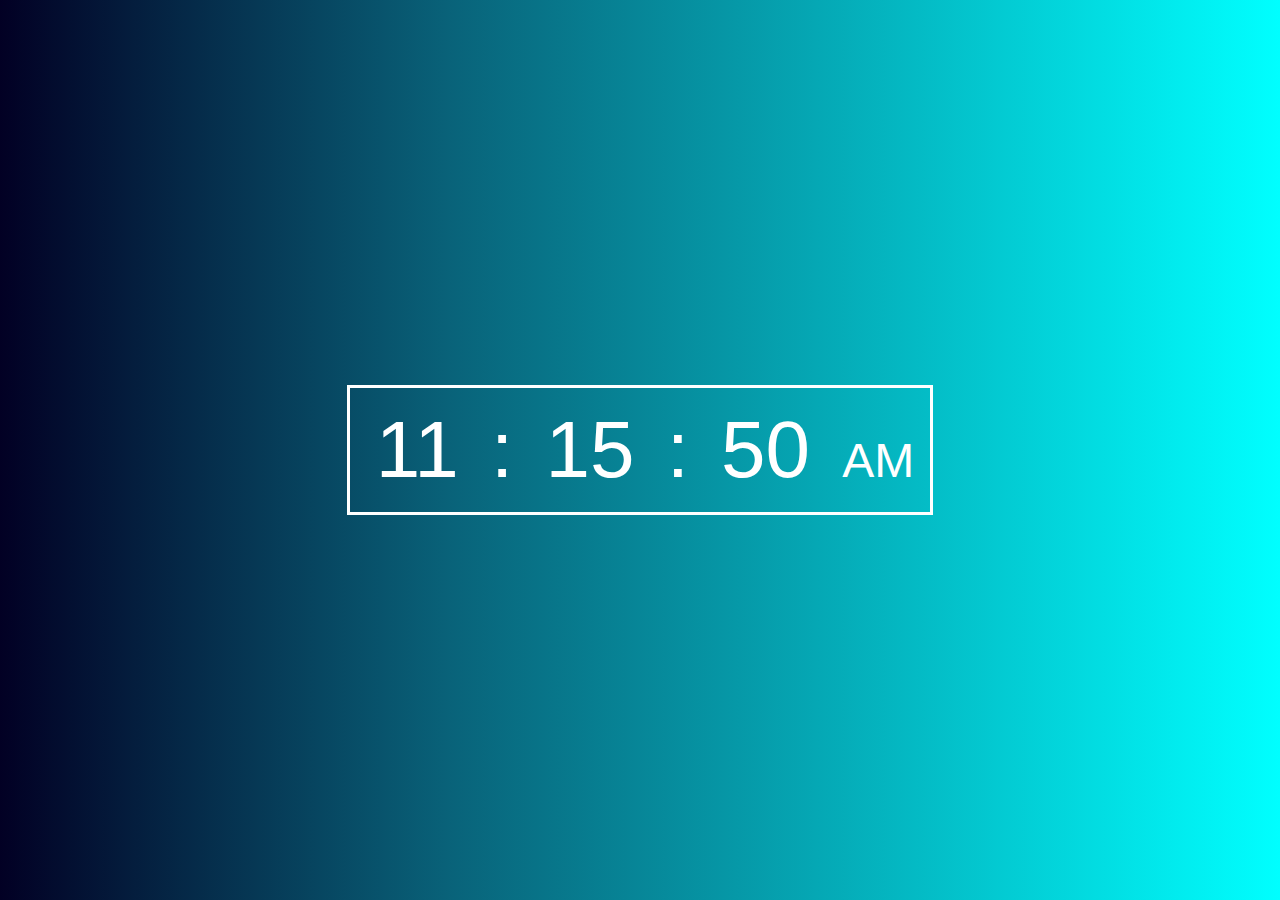
<file: digitalclock/index.html>
<!DOCTYPE html>
<html lang="en">
<head>
    <meta charset="UTF-8">
    <meta name="viewport" content="width=device-width, initial-scale=1.0">
    <title>Digital Clock</title>
    <link rel="stylesheet" href="style.css">
</head>
<body>
    <div class="container">
        <div id="wrapper">
            <span id="hours">0</span>
            <span>:</span>
             <span id="mins">00</span>
             <span>:</span>
              <span id="seconds">00</span>
              <span id="ampm">AM</span>
        </div>
    </div>
    <script src="script.js"></script>
</body>
</html>
</file>
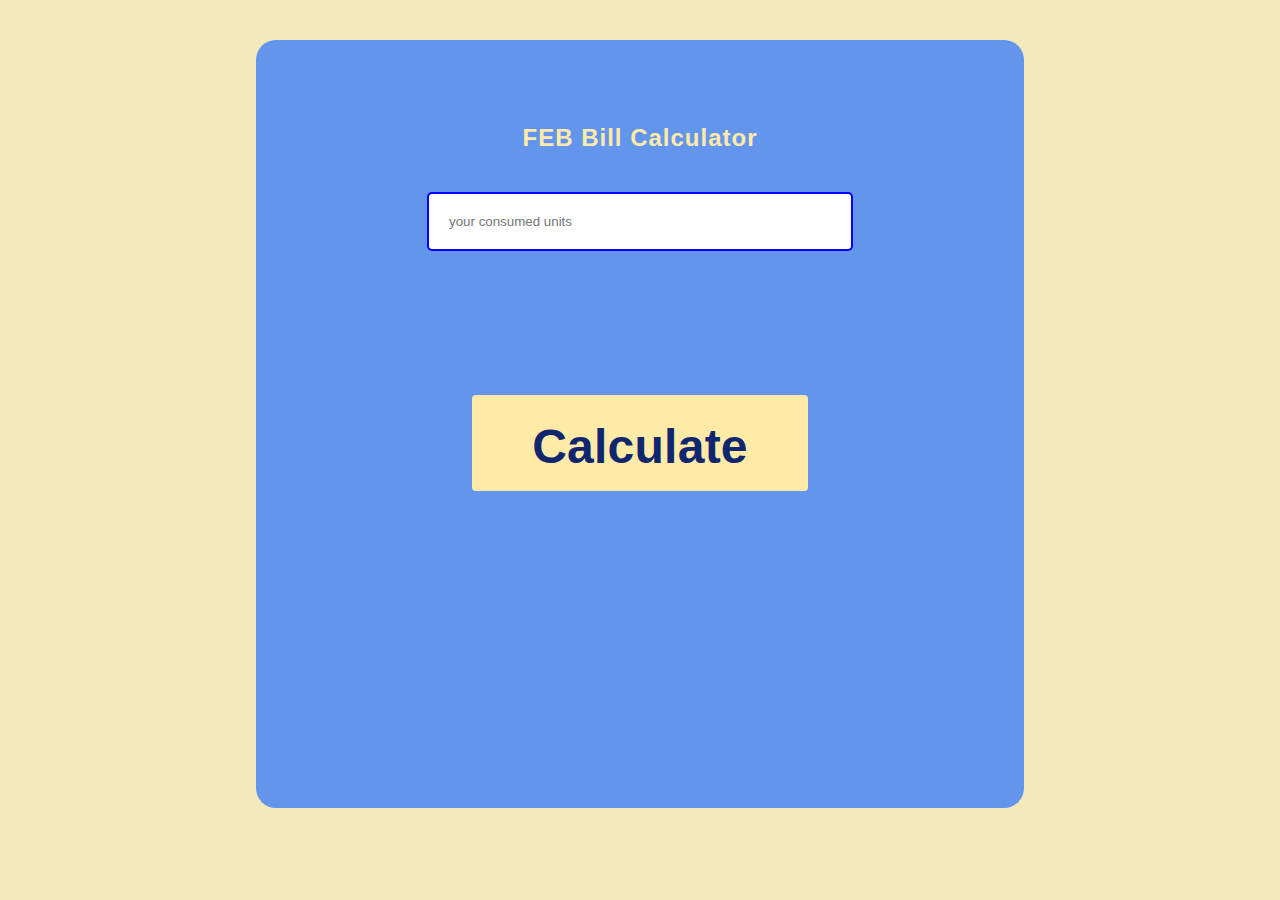
<file: febbillcalculator/index.html>
<!DOCTYPE html>
<html lang="en">
<head>
    <meta charset="UTF-8">
    <link rel="stylesheet" href="style.css">
    <meta http-equiv="X-UA-Compatible" content="IE=edge">
    <meta name="viewport" content="width=device-width, initial-scale=1.0">
    <title>FEB Bill Calculator</title>
   
</head>
<body>
<div id="wrapper">
<h2>FEB Bill Calculator</h2>
<div class="inputdiv">
<input type="text" id="input" placeholder="your consumed units">
</div>
<div><button type="submit" onclick="febrate()">Calculate</button>
    </div>
    <div id="result"> 

    </div>
</div>

    <script src="script.js"></script>
</body>
</html>
</file>
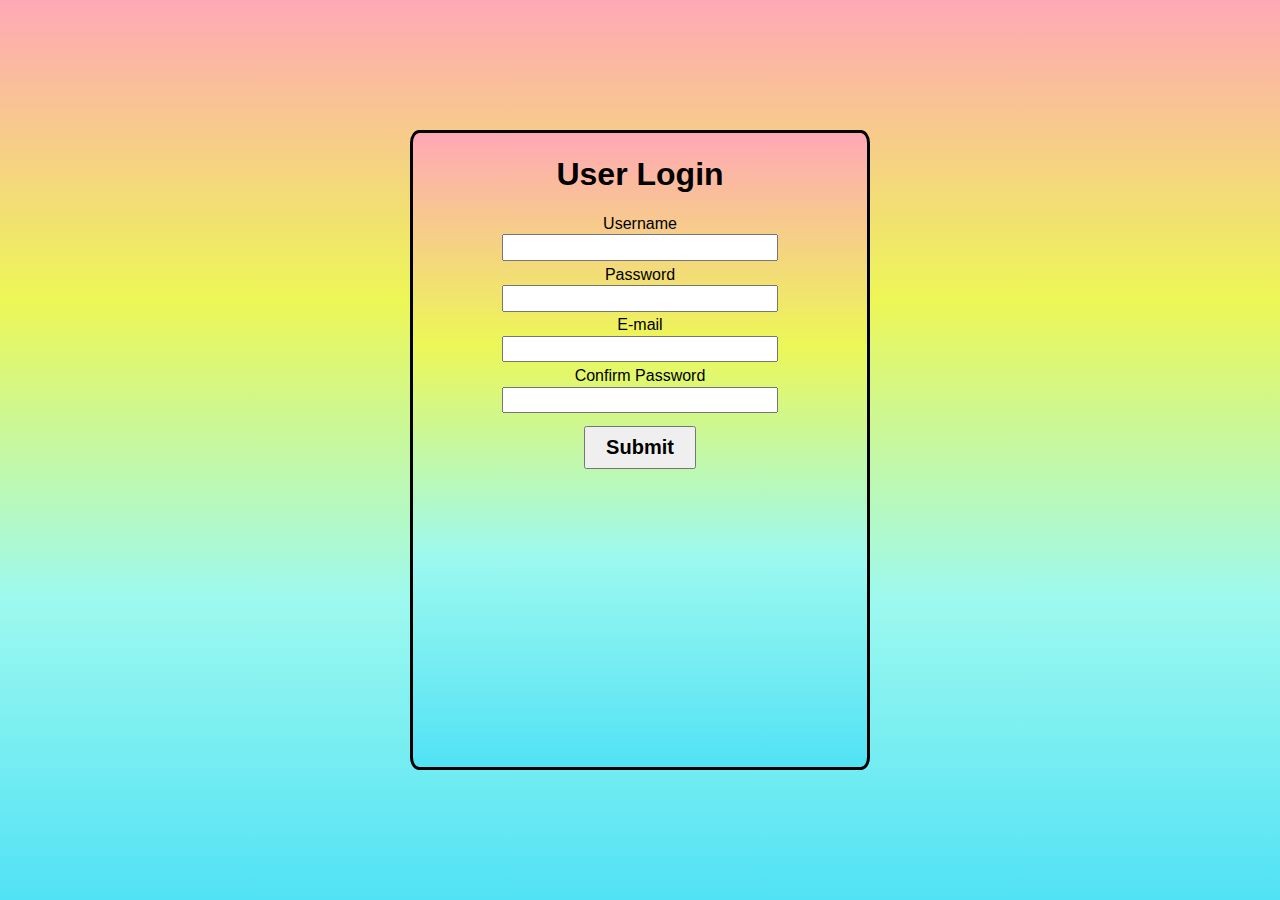
<file: formvalidation/index.html>
<!DOCTYPE html>
<html lang="en">
<head>
    <meta charset="UTF-8">
    <meta name="viewport" content="width=device-width, initial-scale=1.0">
    <title>Document</title>
    <link rel="stylesheet" href="style.css">
    <script src="script.js" defer></script>
</head>
<body>
    <div class="container">
    <form action="" id="form">
<h1>User Login</h1>
<div class="user-input">
<label for="username">Username</label>
<input type="text" id="username">
<div class="error"></div>
</div> 

<div class="user-input ">
<label for="password">Password</label>
<input type="password" id="password">
<div class="error"></div>
</div>
<div class="user-input ">
<label for="email">E-mail</label>
<input type="text" id="email">
<div class="error"></div>
</div>
<div class="user-input">
<label for="confirm">Confirm Password</label>
<input type="password" id="confirm">
<div class="error"></div>
</div>
    <button type="submit"> Submit</button>

    </form></div>
</body>
</html>
</file>
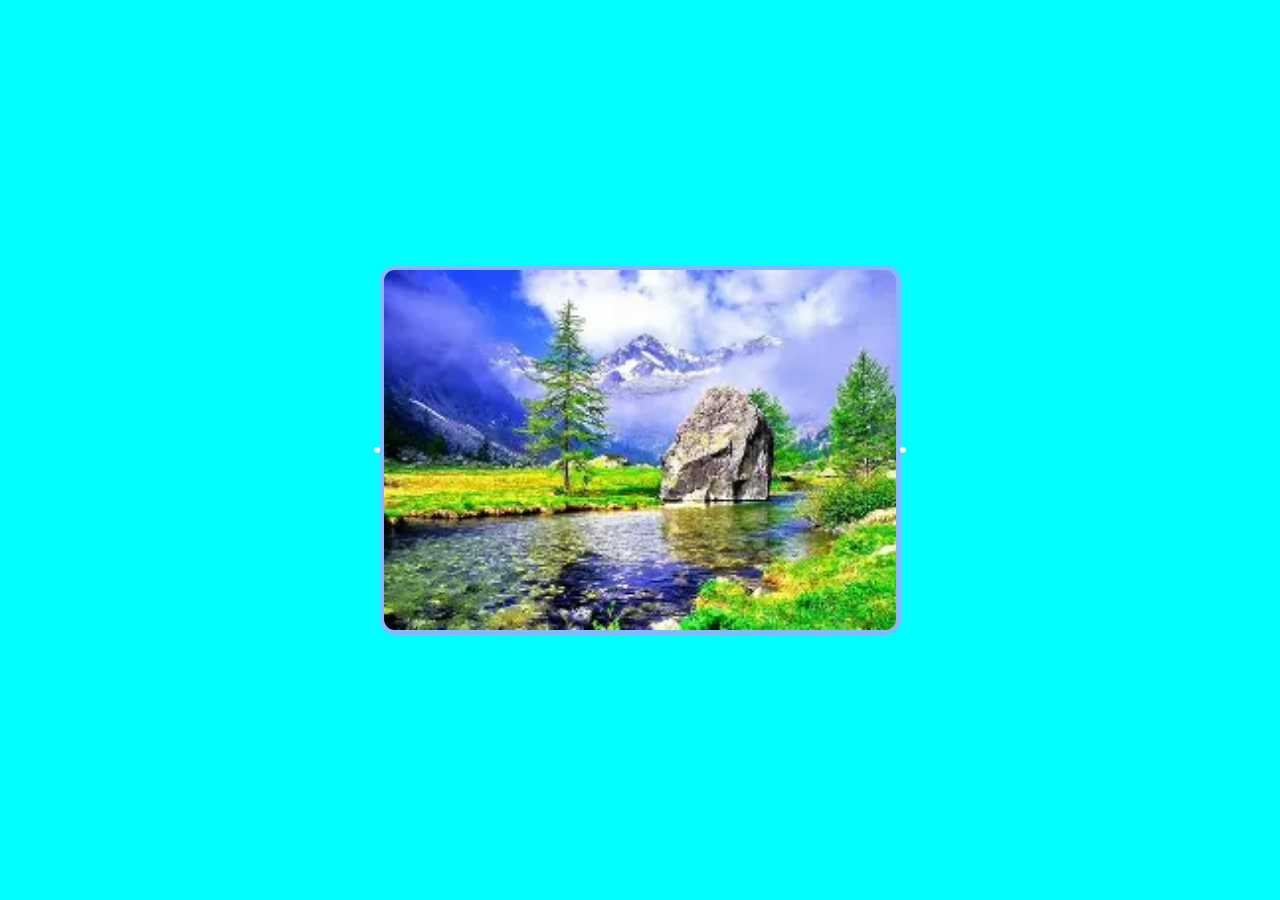
<file: image slider/index.html>
<!DOCTYPE html>
<html lang="en">
<head>
    <meta charset="UTF-8">
    <meta name="viewport" content="width=device-width, initial-scale=1.0">
    <title>Image Slider</title>
    <link rel="stylesheet" href="style.css">
    
    <script src="script.js" defer></script>
    <link rel="stylesheet" href="https://cdnjs.cloudflare.com/ajax/libs/font-awesome/6.3.0/css/all.min.css" integrity="sha512-SzlrxWUlpfuzQ+pcUCosxcglQRNAq/DZjVsC0lE40xsADsfeQoEypE+enwcOiGjk/bSuGGKHEyjSoQ1zVisanQ==" crossorigin="anonymous" referrerpolicy="no-referrer">
</head>
<body>
    <div class="container">
        <a class="btn btn-left"><i class="fa-solid fa-caret-left"></i></a>
        <a class="btn btn-right"><i class="fa-solid fa-caret-right"></i></a>
    </div>
</body>
</html>
</file>
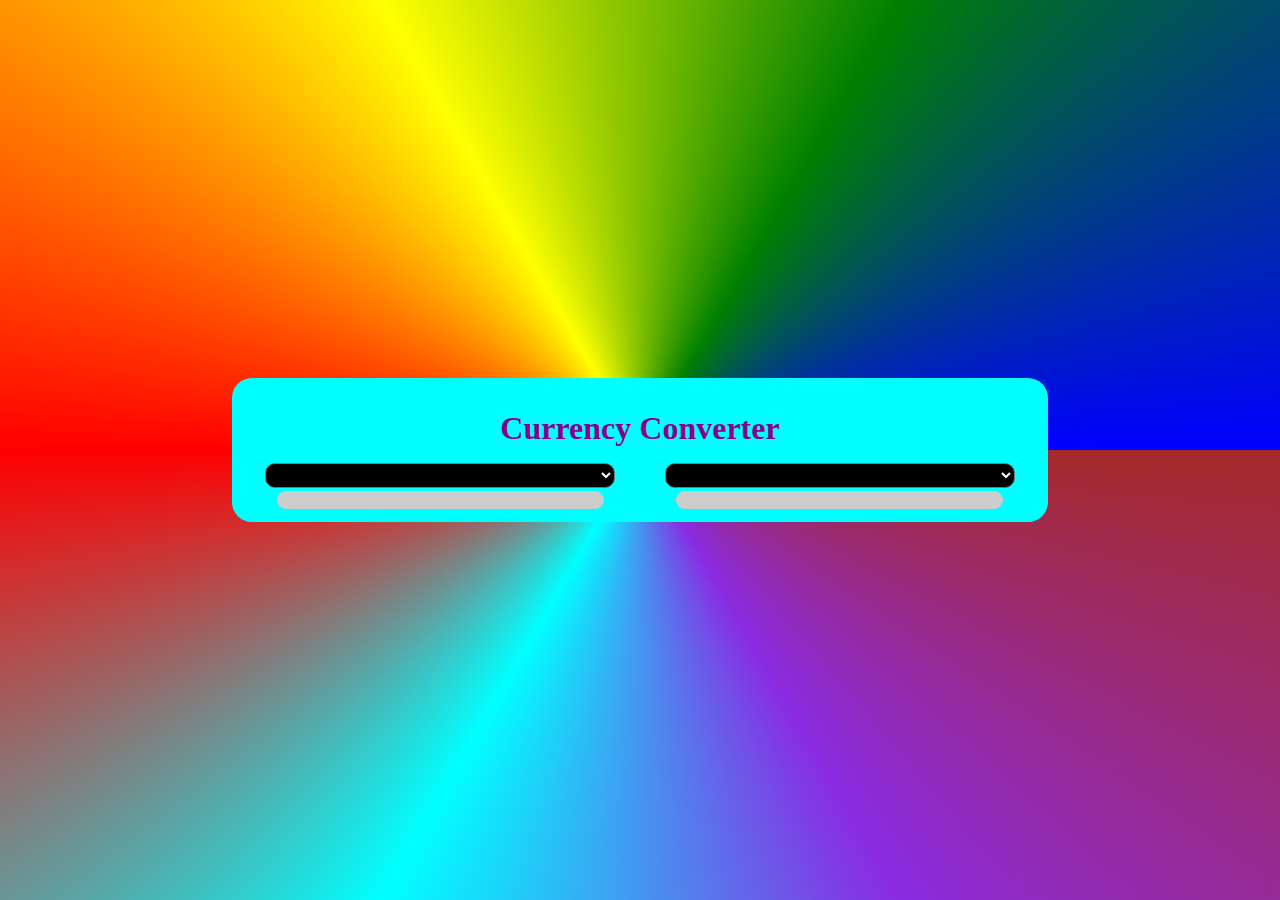
<file: RealTime Currency Converter/index.html>
<!DOCTYPE html>
<html lang="en">
<head>
    <meta charset="UTF-8">
    <meta name="viewport" content="width=device-width, initial-scale=1.0">
    <link rel="stylesheet" href="style.css">
    <title>Real Time Currency Converter</title>
</head>
<body><div class="container">
    <h1>Currency Converter</h1>
<div class="box">
    <div class="leftbox">
        <select name="currency" class="currency">


        </select>
        <input type="number" id="input" name="">
    </div>
     <div class="rightbox">
        <select name="currency" class="currency">


        </select>
        <input type="number" id="result" name="">
    </div>
</div>
    
<div id="error"></div>
</div>
    <script src="script.js"></script>
</body>
</html>
</file>
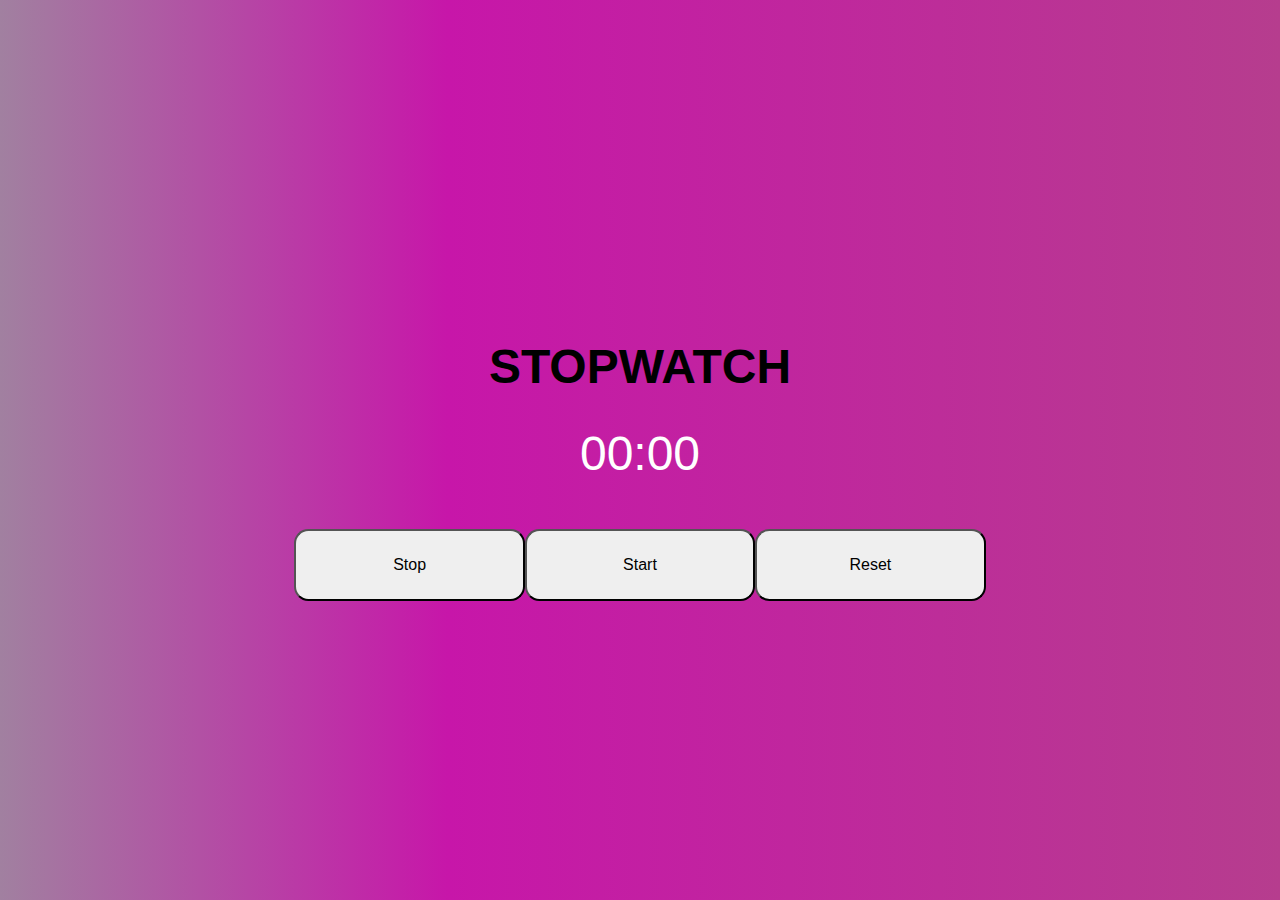
<file: Timer Clock/index.html>
<!DOCTYPE html>
<html lang="en">
<head>
    <meta charset="UTF-8">
    <meta name="viewport" content="width=, initial-scale=1.0">
    <link rel="stylesheet" href="style.css">
    <title>Stop Watch</title>
</head>
<body>
    <div class="container">
           <h2 id="head">STOPWATCH</h2>
<div id="wrapper">
<span id="hours" style="display: none;">00</span>
<span id="mins">00</span>:<span id="secs">00</span></div>
<div class="elements"><button type="submit" onclick="stop()" id="stop">Stop</button>
    <button type="submit" onclick="start()" id="start">Start</button>
        <button type="submit" onclick="reset()" id="reset">Reset</button>
    </div> </div>
    <script src="script.js"></script>
</body>
</html>
</file>
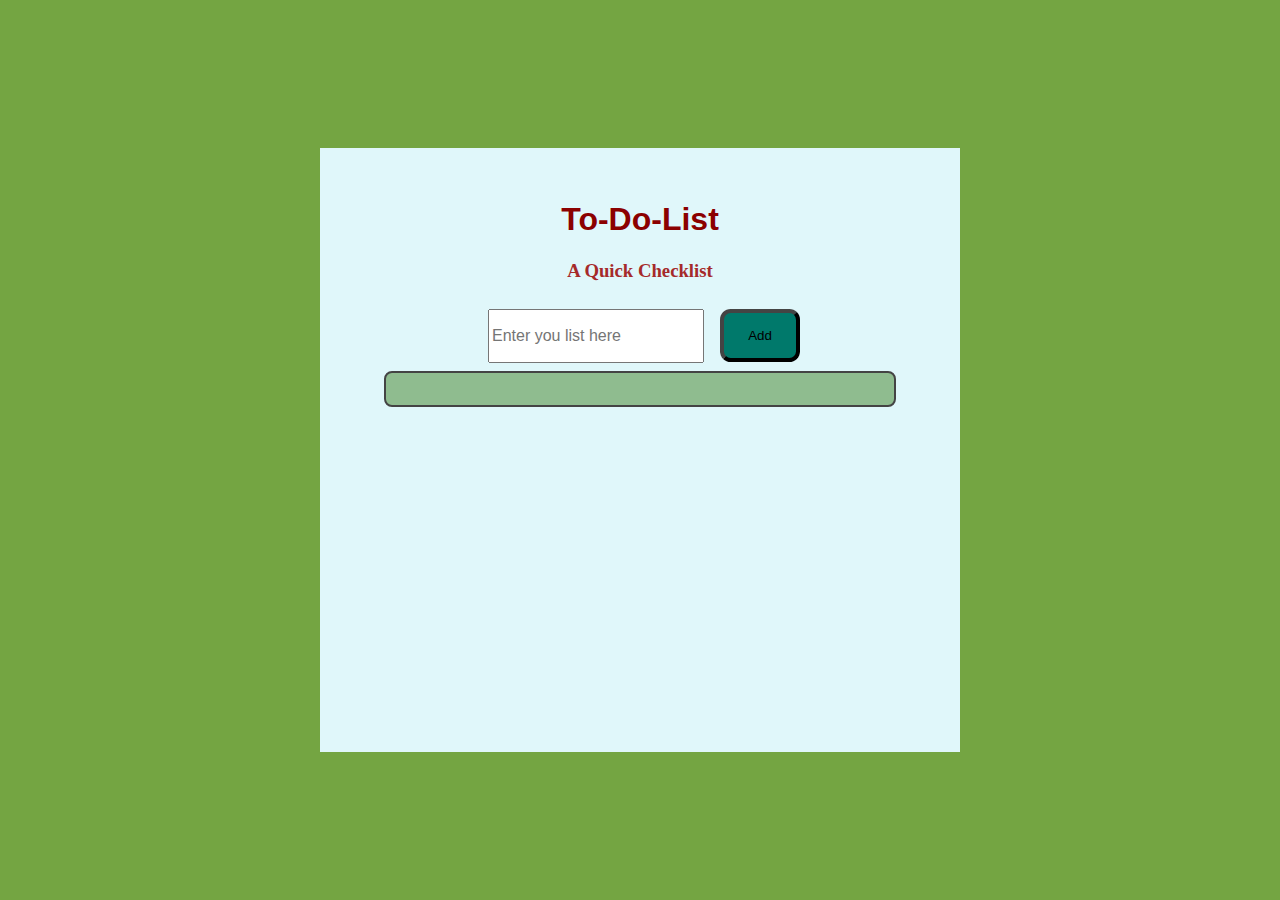
<file: todolist/index.html>
<!DOCTYPE html>
<html lang="en">
<head>
    <meta charset="UTF-8">
    <meta name="viewport" content="width=device-width, initial-scale=1.0">
    <title>To-Do List</title>
    <link rel="stylesheet" href="style.css">
</head>
<body>
<div id="container">
<h1>To-Do-List</h1>
<h3>A Quick Checklist</h3>
<div id="wrapper">
<div id="inputdiv">
<input type="text" placeholder="Enter you list here" id="input">
</div>
<div id="addbutton">
<button onclick="display()" id="button"> Add</button>
</div></div>
<div id="list">
    
</div>
</div>
<script src="script.js"></script>
</body>
</html>
</file>
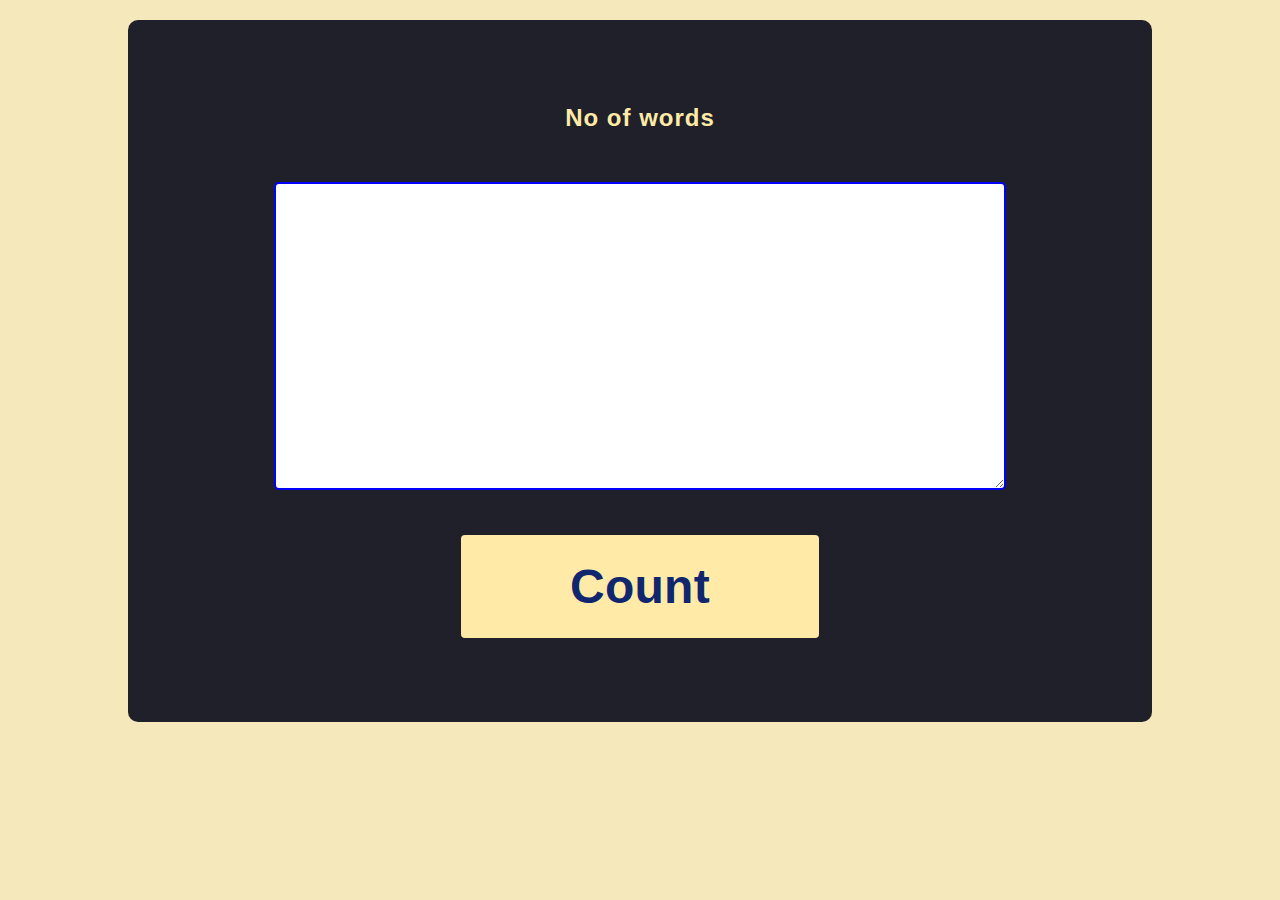
<file: wordscalculator/index.html>
<!DOCTYPE html>
<html lang="en">
<head>
    <meta charset="UTF-8">
    <link rel="stylesheet" href="style.css">
    <meta http-equiv="X-UA-Compatible" content="IE=edge">
    <meta name="viewport" content="width=device-width, initial-scale=1.0">
    <title>Words count calculator</title>
   
</head>
<body>
<div id="wrapper">
<h2>No of words</h2>
<div class="inputdiv">
<textarea name="input"id="input" placeholder="enter the words" cols="34" rows="20"> </textarea>
</div>
<div><button type="submit"  id="button"onclick= "convert()">Count</button> </div>
    <div id="result">  </div>
</div>

    <script src="script.js">
       </script>
</body>
</html>
</file>
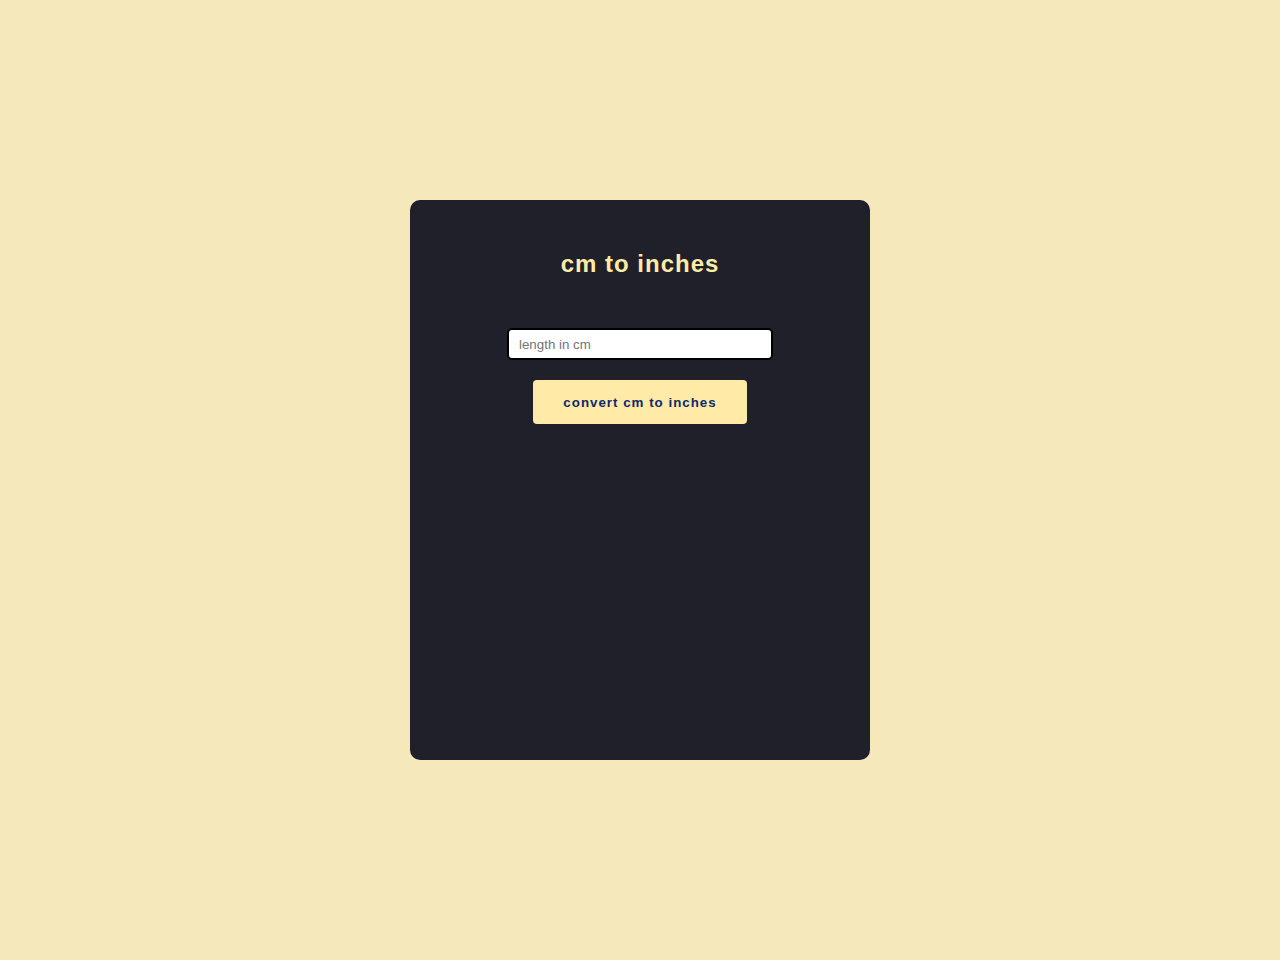
<file: lengthconverter/len.html>
<!DOCTYPE html>
<html lang="en">
<head>
    <meta charset="UTF-8">
    <link rel="stylesheet" href="len.css">
    <meta http-equiv="X-UA-Compatible" content="IE=edge">
    <meta name="viewport" content="width=device-width, initial-scale=1.0">
    <title>Length converter</title>
   
</head>
<body>
<div id="wrapper">
<h2>cm to inches</h2>
<div class="inputdiv">
<input type="text" id="input" placeholder="length in cm">
</div>
<div><button type="submit" onclick= "convert()">convert cm to inches</button>
    </div>
    <div id="result"> 

    </div>
</div>

    <script src="len.js">
       </script>
</body>
</html>
</file>
<file: digitalclock/style.css>
body{ margin:0;
padding:0;
background:rgb(2, 0, 36);
background:linear-gradient(90deg,rgba(2,0,36,1) 0%,rgba(9,98,121,1) 35%,rgba(0,255,255,1)100%);}
.container{
    font-family:'Gill Sans', 'Gill Sans MT', Calibri, 'Trebuchet MS', sans-serif;
    color:white;
    display:flex;
    width:100vw;
    height:100vh;
    align-items: center;
    justify-content: center;
    font-size: 5rem;
}
#wrapper{border:3px solid white;
padding:1rem;}
.container span{margin-left:10px;}
#ampm{font-size: 3rem;
align-items: end;}
</file>
<file: febbillcalculator/style.css>
html,
body{
   margin: 0;
   font-family: 'Poppins', sans-serif;
   background-color:#f5e8ba;
}
#wrapper div,#wrapper h2{
    display:flex;
    justify-content: center;
    
}
h2{
    color:#ffeba7;
    letter-spacing: 1px;
}
#wrapper{
    min-height:40em;
     max-width:40em;
    margin: 40px auto;
    background-color:cornflowerblue;
    border-radius:20px;
    padding:5%;
}
button{
    margin-top:3em;
    background-color:#ffeba7;
    border-radius: 4px;
   height: 2em;
    width:7em;
    font-weight: 800;
    padding: 0.5em;
    font-size: 3em;
    letter-spacing: 0.005em;
    border: none;
    /* background-color: #ffeba7; */
    color: #102770;
}
button:hover{
    cursor:pointer;  
}
#result{
    color:white;
    margin-top:20px;
    font-size:32px;
}
input{
    border-radius: 5px;
    border: 2px solid blue;
    margin-top:20px;
    width:30em;
   height:4em;
    padding-left:20px;
}
input:focus{ 
    border: 8px solid green;}
</file>
<file: formvalidation/style.css>
html,body{
font-family: 'Gill Sans', 'Gill Sans MT', Calibri, 'Trebuchet MS', sans-serif;
background:linear-gradient(to top,#51e2f5,#9df9ef,#edf756,#ffa8B6);
background-attachment: fixed;
margin: 0;
padding: 0;
}
body{
display: flex;
justify-content: center;
align-items: center;
height: 100vh;
/* font-size: 1.2rem; */

}
.container{
    background:linear-gradient(to top,#51e2f5,#9df9ef,#edf756,#ffa8B6);
width:70%;
height: 70%;;
    min-width: 350px;
min-height:350px;
max-width:450px;
text-align: center;
padding: 0.1em;
margin: 0.2em;
border-color: black;
border-radius: 2%;
border-width: 10%;
border-style: solid;
}
input{
width:60% ;
height: 1.5em;
padding: 0.1em ;
margin: 0.1em auto;
display: block;
justify-content: center;

align-items: center;

}
button{
    width: 7rem;
    height: 2.7rem;
    margin-top: 0.5rem;
    cursor: pointer;
    font-size: 20px;
    padding: 0%;
    font-weight:700;
    color: black;
}
input:focus{
    outline: none;
}
button:hover{
background-color: rgb(96, 168, 96);
border: dotted 2px rgb(8, 8, 8);
}
.user-input.success input{
border-color: rgb(44, 221, 44);
border: dotted;
}
.user-input .error {
    font-size:1rem;
    color: darkred;
    margin-bottom: 0.3rem;
}
.user-input.error input{
border: 2px dotted  rgb(219, 21, 21);
}
</file>
<file: image slider/style.css>
body,html{
background-color: aqua;
margin: 0%;
padding: 0%;
}
body{
    display: flex;
    justify-content: center;
    align-items: center;
    height: 100vh;
}
.container{
min-height:40vh;
width: 40%;
border: 5px solid rgb(129,187,3174);
background:url(/images/nature1.jpeg) center/cover  no-repeat;
margin:auto;
border-radius: 1rem;
position: relative;
transition: background 1s ease-in-out;
}

.btn-left{

    position: absolute;
    top:50%;
    left:-2%;
    background-color: white;
    padding: .2em .2em;
    border-radius: 2em;
    transform: translateY(calc(-50%));
    cursor: pointer;
}
.btn-right{

    position: absolute;
    top:50%;
    right:-2%;
    background-color: white;
    padding: .2em .2em;
    border-radius: 2em;
    transform: translateY(calc(-50%));
    cursor: pointer;
}
</file>
<file: RealTime Currency Converter/style.css>
/* html,body{font-family:'Franklin Gothic Medium', 'Arial Narrow', Arial, sans-serif;
background: conic-gradient( from 90deg at center,brown,blueviolet,aqua, red,yellow,green,blue );
background-repeat: no-repeat;
background-size: cover;
margin:0%;
padding:0%;
height: 100vh;
box-sizing: border-box;
display: grid;
    place-items: center;
margin: 0;
height: 100vh;
} */
html,body{

    font-family:'Franklin Gothic Medium', 'Arial Narrow', Arial, sans-serif;
background: conic-gradient( from 90deg at center,brown,blueviolet,aqua, red,yellow,green,blue );
margin:0%;
padding:0%;
box-sizing: border-box;
}
body{
height: 100vh;
display: flex;
justify-content: center;
align-items: center;}

.container{
padding: 10px 24px;
width: 60%;
     background-color: aqua;
       border-radius: 20px;
}

.container .box{
   display: flex;
   width: 100%;
    
    /* width: 20rem;
    height: 20rem;
    background-color: aqua;
    display: grid;
    place-items: center;
    border-radius: 20px; */
}
/* .box div{
    width: 100%;
} */
select{
width: 95%;
height:1.5%;
font-size: 1.2em;
cursor: pointer;
background-color:black;
color: white;
margin: 0.2 em 0;
padding: 0 1em;
border-radius: 10px;
outline: none;

}
input{
width: 80%;
height: 1.5%;
font-size: 1em;
outline: none;
border-radius: 10px;
background: #cccccc;
border: none;
padding: 0 1em;
margin: 0.2em 0.5em;

}
h1{
color: darkmagenta;
text-align: center;
font-family: Georgia, 'Times New Roman', Times, serif;
margin-bottom: 0.5em;
}
.btn{ display: flex;
    justify-content: center;

}
.leftbox, .rightbox{

    display:flex;
    flex-direction: column;
    align-items: center;
    width: 48%;
}

.box{
    display:flex;
    justify-content: space-between;
    flex-wrap: wrap;
    align-items: center;
    gap: 2px;
}
button{
     padding: 1%;
   text-align: center;
   font-size: 1em;
   background-color: blueviolet;
   width: 50%;
   height: 5%;
   border-radius: 20%;
   border: 2px solid black;
   cursor: pointer;
 margin: 0.5em 0;

}
</file>
<file: Timer Clock/style.css>
#head{
    color: black;
    font-size:3rem;
    margin-bottom:2rem;
   
}
.container{
    font-family:'Gill Sans', 'Gill Sans MT', Calibri, 'Trebuchet MS', sans-serif;
    color:white;
    width:100vw;
    height:100vh;
    display: flex;
    flex-direction: column;
    align-items: center;
    justify-content: center;
    font-size:3rem;
}
.elements{margin-top: 3rem;
    display:flex;
align-items: center;
justify-content: center;
}
body{ margin:0;
padding:0;
background:rgb(2, 0, 36);
background:linear-gradient(90deg,rgb(161, 128, 160) 0%,rgb(199, 22, 169) 35%,rgb(182, 61, 142)100%);}
#wrapper{justify-content: center;
align-items: center;}
#start:hover{ background-color: rgb(32, 221, 32);}
#stop:hover{ background-color: yellow;}
#reset:hover{background-color: red;}
button{padding:1rem 1 rem 1rem 1rem;
    width:18vw;
    height:8vh;
border-radius: 0.9rem;
font-size: 1rem;}
</file>
<file: todolist/style.css>
html,body{
    font-family: 'Franklin Gothic Medium', 'Arial Narrow', Arial, sans-serif;
    background-color: rgb(116, 165, 66);
    margin: 0%;
    padding: 0%;
}
body{
    display: flex;
    justify-content: center;
    align-items: center;
    height: 100vh;


}
#container{text-align: center;
    width:40%;
    height:60%;
    max-width: 40em;
    min-width:15em;
    background-color: #e0f7fa;
    padding: 2em 4em;
    max-height: 40em;
    min-height:15em;

}
input{
    width: 13em;
    height: 3em;
    margin: 0.5em 0.5em;
    font-size: medium;
}
#wrapper {
    display: flex;
    align-items: center;
    justify-content: center;
    gap: 0.5em;} /* optional spacing between input and button */
button{
width : 6em;
height:4em;
background-color: #00796b;
border-radius: 0.8em;
border-color:#444;
border-width: 0.3em;
cursor: pointer;
}
button:active{
    background-color: #004d40;
}
#list{

  max-height: 40%;
  overflow-y: auto;   
  padding: 1em;
  border: 2px solid #444;
  background-color:darkseagreen;
  border-radius: 8px;
}
h3{
    color: brown;
    font-family: Georgia, 'Times New Roman', Times, serif;
}
h1{
    color:darkred;
}
</file>
<file: wordscalculator/style.css>
html,
body{
   margin: 0;
   font-family: 'Poppins', sans-serif;
   background-color:#f5e8ba;
}
#wrapper div,#wrapper h2{
    display:flex;
    justify-content: center;
    
}
h2{
    color:#ffeba7;
    letter-spacing: 1px;
}
#wrapper{
    height: 80%;
    width:70%;
    margin: 20px auto;
    background-color:#1f2029;
    border-radius:10px;
    padding:5%;
}
button{
    margin-top:5%;
    background-color:#ffeba7;
    border-radius: 4px;
    height: 40%;
    width:40%;
    font-weight: 800;
    padding: 0.5em;
    font-size: 3em;
    letter-spacing: 0.005em;
    border: none;
    /* background-color: #ffeba7; */
    color: #102770;
}
button:hover{
    cursor:pointer;  
}
#result{
    color:white;
    margin-top:20px;
    font-size:32px;
}
textarea{
    border-radius: 5px;
    border: 2px solid blue;
    margin-top:30px;
    width:80%;
    padding-left:10px;
}
textarea:active{ 
    border: 8px solid green}
    textarea:focus{ font-size: 2em;}
</file>
<file: lengthconverter/len.css>
html,
body{
   margin: 0;
   font-family: 'Poppins', sans-serif;
   background-color:#f5e8ba;
}

#wrapper div,#wrapper h2{
    display:flex;
    justify-content: center;
    
}

h2{
    color:#ffeba7;
    letter-spacing: 1px;
}
input{
    border-radius: 5px;
    border: 2px solid black ;
    margin-top:30px;
    height:2em;
    width:250px;
    padding-left:10px;
}

input:active{
    border:none;
}
#wrapper{
    height:500px;
    width:400px;
    margin:200px auto;
    background-color:#1f2029;
    border-radius:10px;
    padding:30px;
}

button{
    margin-top:20px;
    background-color:#ffeba7;
    border-radius: 4px;
    height: 44px;
    font-weight: 600;
    padding: 0 30px;
    letter-spacing: 1px;
    border: none;
    /* background-color: #ffeba7; */
    color: #102770;
}

button:hover{
    cursor:pointer;
}
#result{
    color:white;
    margin-top:20px;
    font-size:32px;
}
</file>
